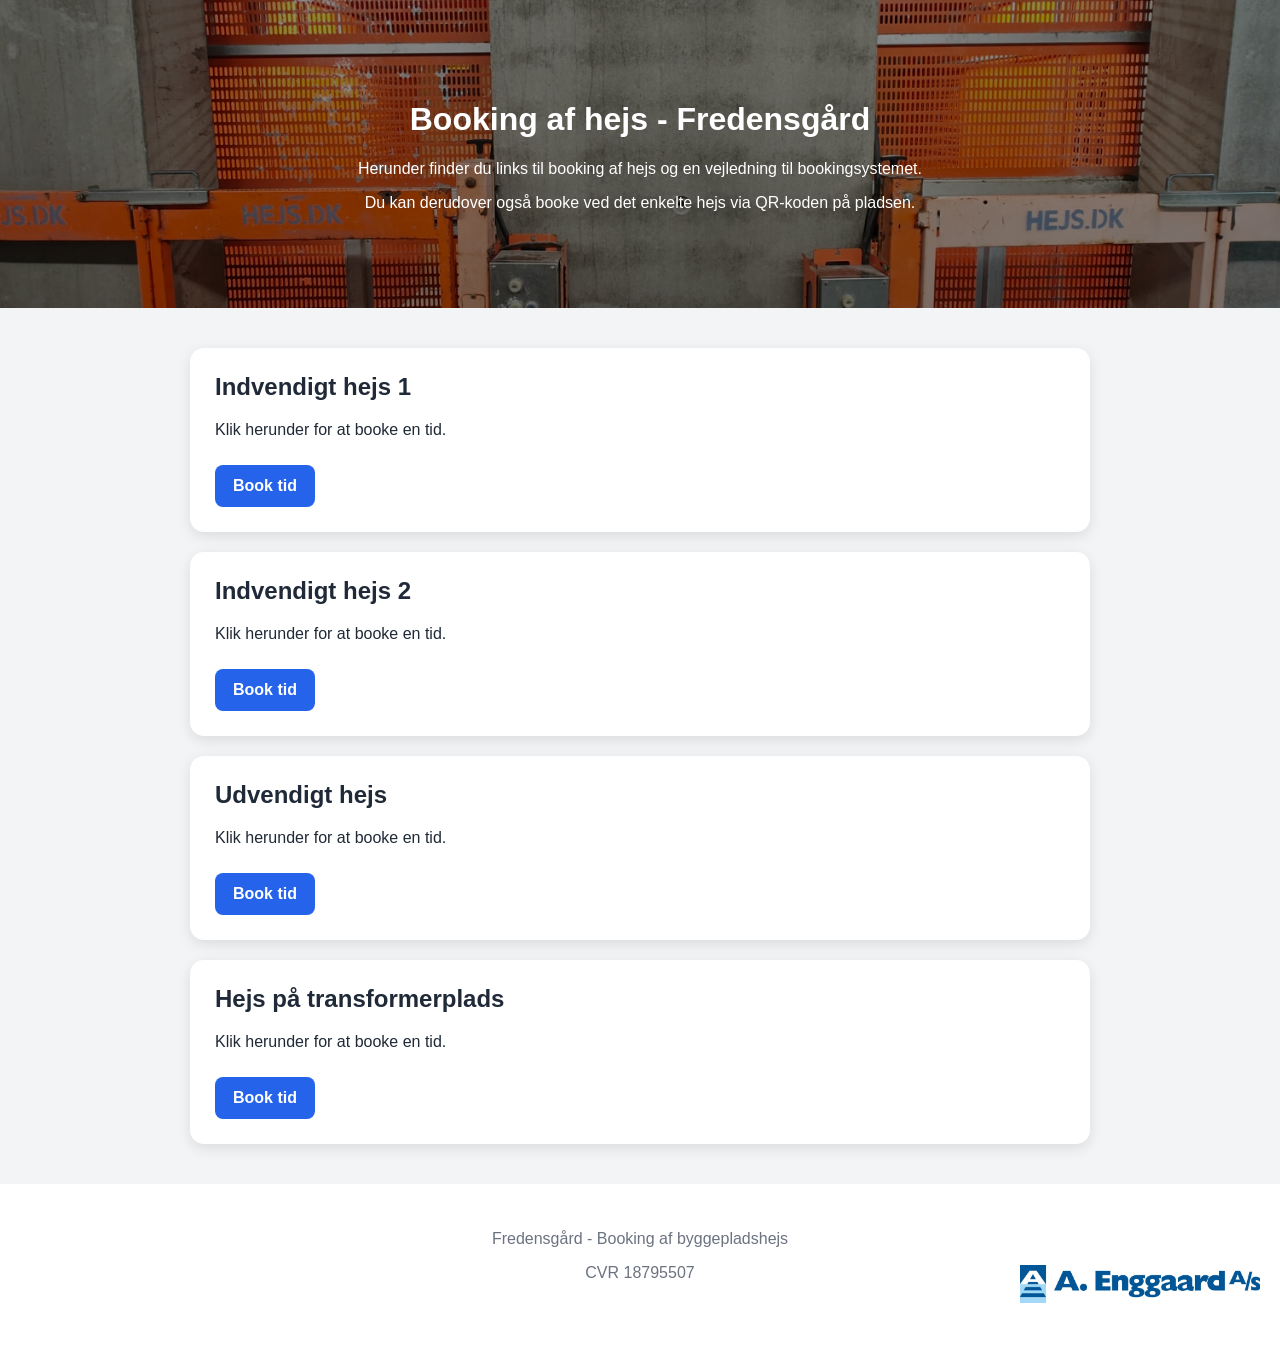
<file: index.html>
<!DOCTYPE html>
<html lang="da">
<head>
    <meta charset="UTF-8">
    <meta name="viewport" content="width=device-width, initial-scale=1.0">
    <title>Booking af hejs - Fredensgård</title>

    <!-- Kobler CSS-filen på siden -->
    <link rel="stylesheet" href="styles.css">
</head>
<body>

    <header>
        <h1>Booking af hejs - Fredensgård</h1>
        <p>Herunder finder du links til booking af hejs og en vejledning til bookingsystemet.</p>
        <p>Du kan derudover også booke ved det enkelte hejs via QR-koden på pladsen.</p>
    </header>

    <main>
        <!-- Hver booking-card er ét hejs -->
        <section class="booking-card">
            <h2>Indvendigt hejs 1</h2>
            <p>Klik herunder for at booke en tid.</p>
            <a href="https://bookings.cloud.microsoft/book/BookingsFredensgrdIndvendighejs1@enggaard.dk/?ismsaljsauthenabled" target="_blank" rel="noopener noreferrer">Book tid</a>
        </section>

        <section class="booking-card">
            <h2>Indvendigt hejs 2</h2>
            <p>Klik herunder for at booke en tid.</p>
            <a href="https://bookings.cloud.microsoft/book/BookingsFredensgrdIndvendighejs2@enggaard.dk/?ismsaljsauthenabled" target="_blank" rel="noopener noreferrer">Book tid</a>
        </section>

        <section class="booking-card">
            <h2>Udvendigt hejs</h2>
            <p>Klik herunder for at booke en tid.</p>
            <a href="https://bookings.cloud.microsoft/book/BookingsFredensgrdUdvendighejs1@enggaard.dk/?ismsaljsauthenabled" target="_blank" rel="noopener noreferrer">Book tid</a>
        </section>

        <section class="booking-card">
            <h2>Hejs på transformerplads</h2>
            <p>Klik herunder for at booke en tid.</p>
            <a href="https://bookings.cloud.microsoft/book/BookingsFredensgrdTransformerplads@enggaard.dk/?ismsaljsauthenabled" target="_blank" rel="noopener noreferrer">Book tid</a>
        </section>
    </main>

    <footer>
        <p>Fredensgård - Booking af byggepladshejs</p>
        <p>CVR 18795507</p>
        <br>
        <br>
    </footer>

</body>
</html>
</file>
<file: styles.css>
/* Grundopsætning for hele siden */
body {
    margin: 0;
    font-family: Arial, Helvetica, sans-serif;
    background-color: #f3f4f6;
    color: #1f2937;
}

header {
    background-color: #1f2937;
    background-image: url("./header.jpg");
    background-size: cover;
    background-position: center;
    background-repeat: no-repeat;

    color: white;
    text-align: center;
    padding: 80px 20px;

    position: relative;
}

/* Mørkt overlay */
header::before {
    content: "";
    position: absolute;
    inset: 0;
    background: rgba(0, 0, 0, 0.45);
}

/* Sørger for at tekst ligger ovenpå overlay */
header h1,
header p {
    position: relative;
    z-index: 1;
}

/* Begrænser bredden på indholdet */
main {
    max-width: 900px;
    margin: 40px auto;
    padding: 0 20px;
}

/* Kort til hvert hejs */
.booking-card {
    background-color: white;
    padding: 25px;
    margin-bottom: 20px;
    border-radius: 14px;
    box-shadow: 0 4px 14px rgba(0, 0, 0, 0.10);
}

/* Overskrift i hvert kort */
.booking-card h2 {
    margin-top: 0;
}

/* Knapper */
.booking-card a {
    display: inline-block;
    margin-top: 10px;
    background-color: #2563eb;
    color: white;
    padding: 12px 18px;
    border-radius: 8px;
    text-decoration: none;
    font-weight: bold;
}

/* Effekt når musen holdes over knappen */
.booking-card a:hover {
    background-color: #1d4ed8;
}

/* Bundtekst */
footer {
    position: relative;

    text-align: center;
    padding: 30px 20px;
    color: #6b7280;

    background-color: white;
}

/* Firmalogo */
footer::after {
    content: "";

    position: absolute;
    right: 20px;
    bottom: 20px;

    width: 240px;
    height: 120px;

    background-image: url("footer.jpg");
    background-size: contain;
    background-repeat: no-repeat;
    background-position: center;
}
</file>
